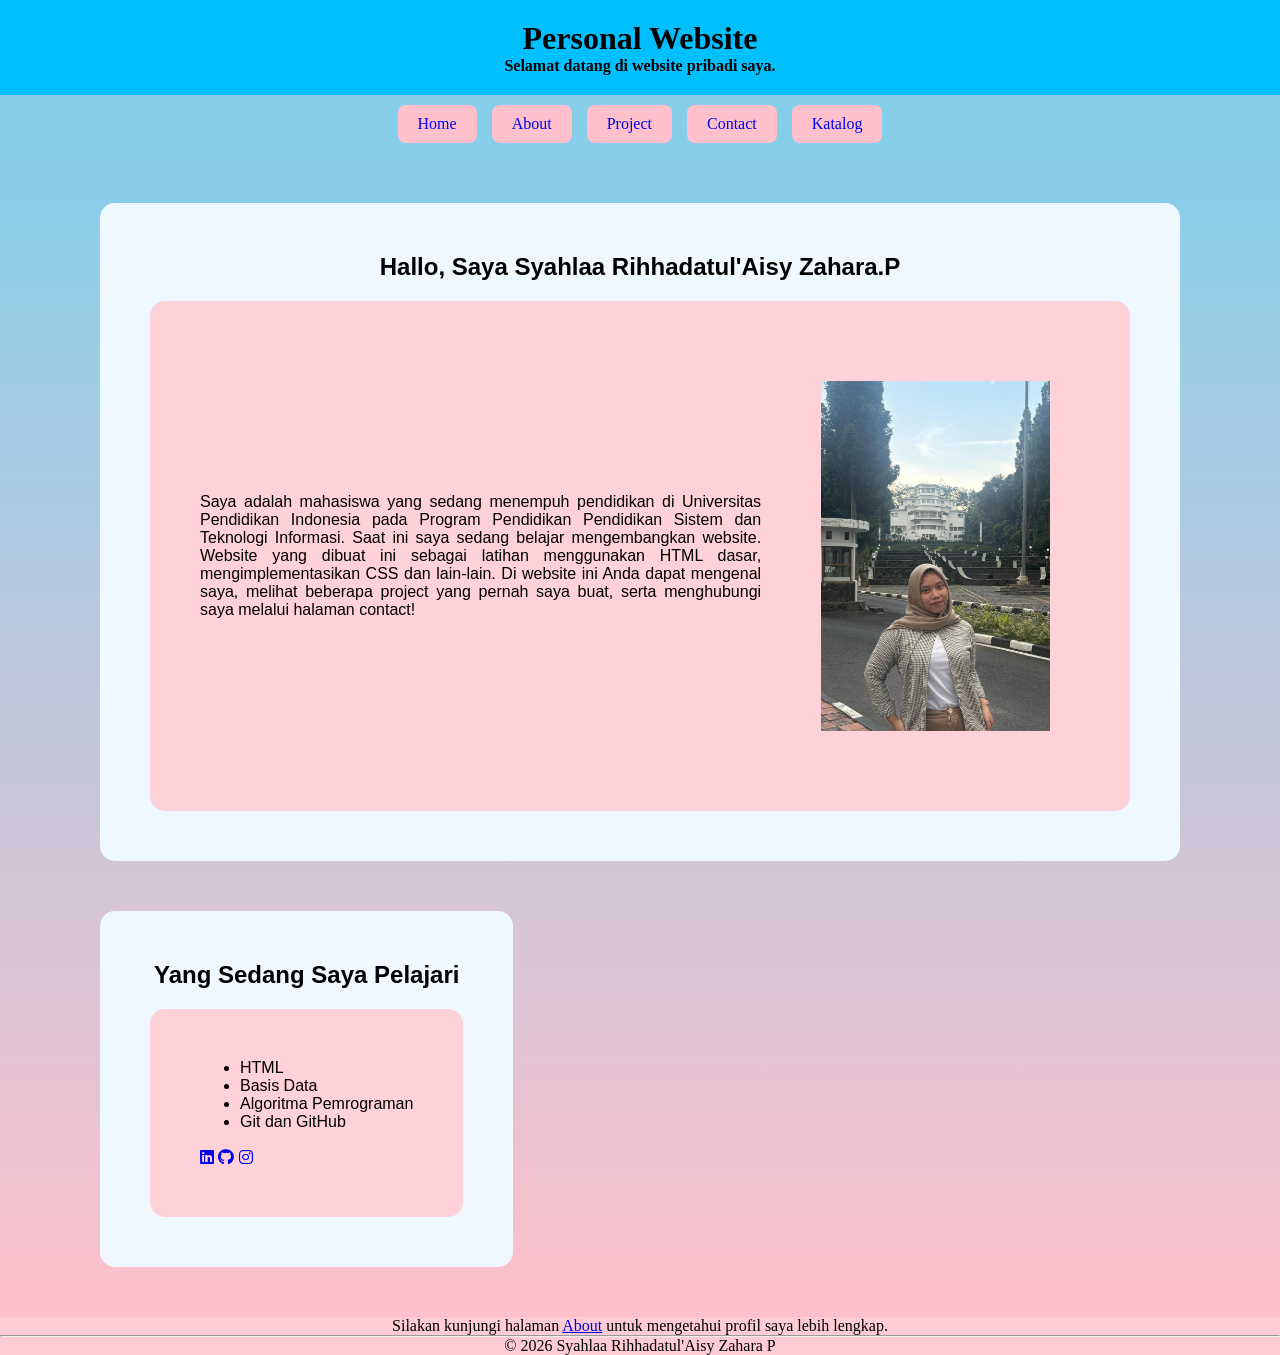
<file: index.html>
<!doctype html>
<html lang="id">
  <head>
    <meta charset="UTF-8" />
    <title>Personal Website</title>
    <link rel="stylesheet" href="style.css" />
    <link
      rel="stylesheet"
      href="https://cdnjs.cloudflare.com/ajax/libs/font-awesome/6.5.1/css/all.min.css"
    />
  </head>
  <body>
    <div class="header-content">
      <h1>Personal Website</h1>
      <h4>Selamat datang di website pribadi saya.</h4>
    </div>
    <nav>
      <div class="link-navbar">
        <a href="index.html">Home</a>
        <a href="about.html">About</a>
        <a href="project.html">Project</a>
        <a href="contact.html">Contact</a>
        <a href="katalog.html">Katalog</a>
      </div>
    </nav>
    <section id="hero">
      <div class="deskripsi">
        <h2>Hallo, Saya Syahlaa Rihhadatul'Aisy Zahara.P</h2>
        <div class="deskripsi-2">
          <div class="konten-bio">
            <div class="paragraf">
              Saya adalah mahasiswa yang sedang menempuh pendidikan di
              Universitas Pendidikan Indonesia pada Program Pendidikan
              Pendidikan Sistem dan Teknologi Informasi. Saat ini saya sedang
              belajar mengembangkan website. Website yang dibuat ini sebagai
              latihan menggunakan HTML dasar, mengimplementasikan CSS dan
              lain-lain. Di website ini Anda dapat mengenal saya, melihat
              beberapa project yang pernah saya buat, serta menghubungi saya
              melalui halaman contact!
            </div>
            <img
              src="asset/aku.jpg.jpeg"
              alt="Poto profil mahasiswa"
              width="240"
              class="poto"
            />
          </div>
        </div>
      </div>
      <div class="deskripsi">
        <h2>Yang Sedang Saya Pelajari</h2>
        <div class="deskripsi-2">
          <ul>
            <li>HTML</li>
            <li>Basis Data</li>
            <li>Algoritma Pemrograman</li>
            <li>Git dan GitHub</li>
          </ul>
          <br />
          <div class="social-icons">
            <a
              href="https://www.linkedin.com/in/syahlaa-zahara-849b17332?trk=contact-info"
              ><i class="fa-brands fa-linkedin"></i
            ></a>
            <a href="https://github.com/SyahZa30"
              ><i class="fa-brands fa-github"></i
            ></a>
            <a href="https://www.instagram.com/ptrrzht?stkn=M3VzaGd2dmF4bWE0"
              ><i class="fa-brands fa-instagram"></i
            ></a>
          </div>
        </div>
      </div>
    </section>
    <div class="footer-content">
      Silakan kunjungi halaman <a href="about.html">About</a> untuk mengetahui
      profil saya lebih lengkap.
      <hr />
      <footer>&copy; 2026 Syahlaa Rihhadatul'Aisy Zahara P</footer>
    </div>
  </body>
</html>
</file>
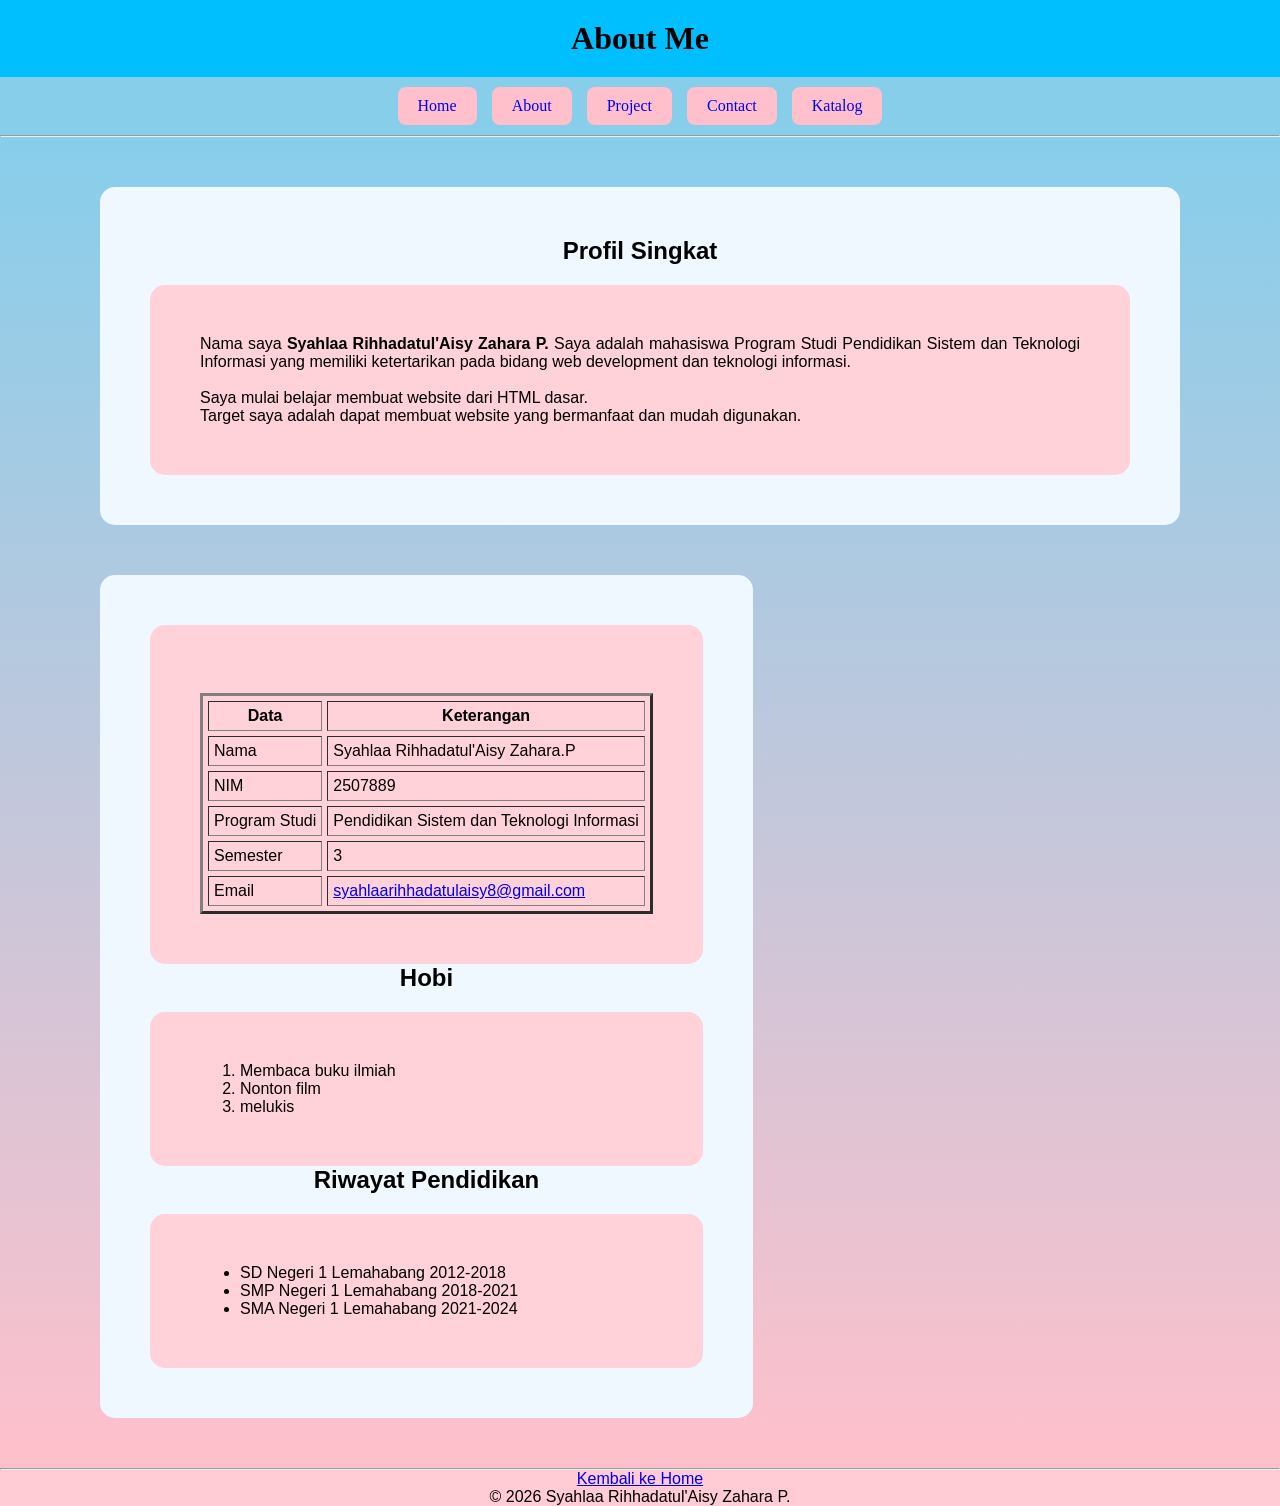
<file: about.html>
<!doctype html>
<html lang="id">
  <head>
    <meta charset="UTF-8" />
    <title>Personal Website</title>
    <link rel="stylesheet" href="style.css" />
  </head>
  <body>
    <div class="header-content">
    <h1>About Me</h1>
    </div>
    <nav>
      <div class="link-navbar">
      <a href="index.html">Home</a>
      <a href="about.html">About</a>
      <a href="project.html">Project</a>
      <a href="contact.html">Contact</a>
      <a href="katalog.html">Katalog</a>
      </div>
    </nav>
    <hr />
    <section id="hero">
    <div class="deskripsi">
      <h2>Profil Singkat</h2>
      <div class="deskripsi-2">
        <div class="paragraf">
      Nama saya <b>Syahlaa Rihhadatul'Aisy Zahara P.</b> Saya adalah mahasiswa Program Studi Pendidikan Sistem dan Teknologi Informasi yang memiliki ketertarikan pada bidang web development dan teknologi informasi.
      <br>
      <br>
      Saya mulai belajar membuat website dari HTML dasar.
      <br>
      Target saya adalah dapat membuat website yang bermanfaat dan mudah digunakan.
      </div>
      </div>
</div>
 <div class="deskripsi">
  <div class="deskripsi-2">
      <br />
    <table border="3" cellspacing="5" cellpadding="5">
      <tr>
        <td style="text-align: center" Data><b>Data</b></td>
        <td style="text-align: center" Keterangan><b>Keterangan</b></td>
      </tr>
      <tr>
        <td Nama>Nama</td>
        <td Syahlaa Rihhadatul'Aisy Zahara.P>Syahlaa Rihhadatul'Aisy Zahara.P</td>
      </tr>
       <tr>
        <td NIM>NIM</td>
        <td 2507889>2507889</td>
      </tr>
      <tr>
        <td Program Stusi>Program Studi</td>
        <td Pendidikan Sistem Teknologi dan Informasi>Pendidikan Sistem dan Teknologi Informasi</td>
      </tr>
      <tr>
        <td Semester>Semester</td>
        <td 3>3</td>
      </tr>
      <tr>
        <td Email>Email</td>
       <td><a href="mailto:syahlaarihhadatulaisy8@gmail.com"
      >syahlaarihhadatulaisy8@gmail.com</a></td>
      </tr>
    </table>
    </div>
    <h2>Hobi</h2>
    <div class="deskripsi-2">
    <ol>
      <li>Membaca buku ilmiah</li>
      <li>Nonton film</li>
      <li>melukis</li>
    </ol>
    </div>
    <h2>Riwayat Pendidikan</h2>
    <div class="deskripsi-2">
    <ul>
      <li>SD Negeri 1 Lemahabang 2012-2018</li>
      <li>SMP Negeri 1 Lemahabang 2018-2021</li>
      <li>SMA Negeri 1 Lemahabang 2021-2024</li>
    </ul>
    </div>
    </div>
     </section>
    <hr>
    <div class="footer-content">
    <footer>
      <p>
      <a href="index.html">Kembali ke Home</a> 
        <p>
          &copy; 2026 Syahlaa Rihhadatul'Aisy Zahara P.
        </p>
      </footer>
      </div>
    
  </body>
</html>
</file>
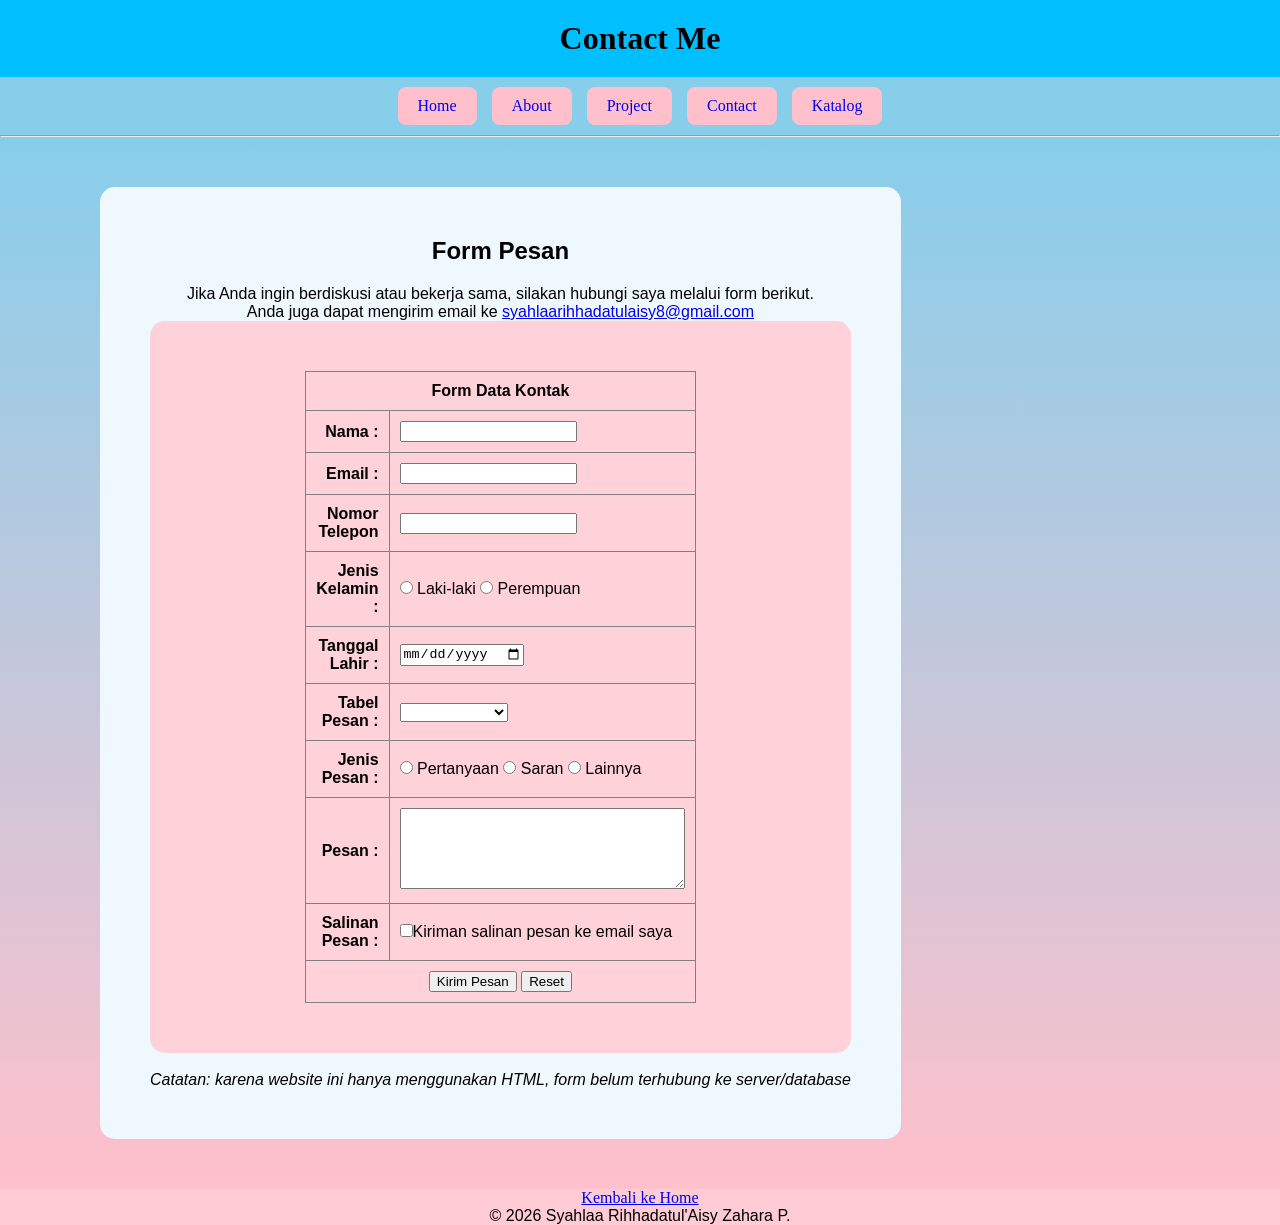
<file: contact.html>
<!doctype html>
<html lang="id">
  <head>
    <meta charset="UTF-8" />
    <title>Personal Website</title>
    <link rel="stylesheet" href="style.css" />
    <style>
      td {
        padding: 10px;
      }
      td.label {
        width: 25%;
        text-align: right;
        font-weight: bold;
      }
      /* td{
            padding: 8px;
        }
        td.label{
            width: 25%;
            text-align: right;
            font-weight: bold;
        }  */
      /* input[type="text"],
        input[type="email"],
        input[type="password"],
        input[type="number"],
        input[type="select"]{
            width: 50%;
        }
        select{
            width: 50%;
        }
        textarea{
            width: 50%;
        } */
    </style>
  </head>
  <body>
    <div class="header-content">
      <h1>Contact Me</h1>
    </div>
    <nav>
      <div class="link-navbar">
        <a href="index.html">Home</a>
        <a href="about.html">About</a>
        <a href="project.html">Project</a>
        <a href="contact.html">Contact</a>
        <a href="katalog.html">Katalog</a>
      </div>
    </nav>
    <hr />
    <section id="hero">
      <div class="deskripsi">
        <h2>Form Pesan</h2>
        <div class="paragraf-2">
          <p>
            Jika Anda ingin berdiskusi atau bekerja sama, silakan hubungi saya
            melalui form berikut.
          </p>
          Anda juga dapat mengirim email ke
          <a href="mailto:syahlaarihhadatulaisy8@gmail.com"
            >syahlaarihhadatulaisy8@gmail.com</a
          >
        </div>

        <div class="deskripsi-2">
          <form>
            <table
              border="1px solid"
              width="50%"
              style="border-collapse: collapse; margin: 0 auto"
            >
              <tr>
                <td colspan="2" style="text-align: center" Portofolio Project>
                  <b>Form Data Kontak</b>
                </td>
              </tr>
              <tr>
                <td class="label"><b>Nama :</b></td>
                <td class="input"><input type="text" name="nama" /></td>
              </tr>
              <tr>
                <td class="label"><b>Email :</b></td>
                <td class="input"><input type="email" name="email" /></td>
              </tr>
              <tr>
                <td class="label"><b>Nomor Telepon</b></td>
                <td class="input">
                  <input type="number" name="nomer_telepon" />
                </td>
              </tr>
              <tr>
                <td class="label">Jenis Kelamin :</td>
                <td class="input">
                  <input type="radio" name="laki-laki" value="Laki-laki" />
                  Laki-laki
                  <input type="radio" name="perempuan" value="Perempuan" />
                  Perempuan
                </td>
              </tr>
              <tr>
                <td class="label">Tanggal Lahir :</td>
                <td class="input">
                  <input type="date" name="tanggal_lahir" />
                </td>
              </tr>
              <tr>
                <td class="label">Tabel Pesan :</td>
                <td>
                  <select name="Tabel Pesanan">
                    <option></option>
                    <option value="Diskusi">Diskusi</option>
                    <option value="Konsultasi">Konsultasi</option>
                    <option value="Custom">Custom</option>
                    <option value="Pre-Order">Pre-Order</option>
                    <option value="Barang Ready">Barang Ready</option>
                  </select>
                </td>
              </tr>
              <tr>
                <td class="label">Jenis Pesan :</td>
                <td class="input">
                  <input type="radio" name="Jenis Pesan" value="Pertanyaan" />
                  Pertanyaan
                  <input type="radio" name="Jenis Pesan" value="Saran" /> Saran
                  <input type="radio" name="Jenis Pesan" value="Lainnya" />
                  Lainnya
                </td>
              </tr>

              <tr>
                <td class="label">Pesan :</td>
                <td class="textarea">
                  <textarea name="alamat" rows="5" cols="33"></textarea>
                </td>
              </tr>
              <tr>
                <td class="label">Salinan Pesan :</td>
                <td>
                  <input
                    type="checkbox"
                    name="Salinan Pesan"
                    value="Kiriman salinan pesan ke email saya"
                  />Kiriman salinan pesan ke email saya
                </td>
              </tr>
              <tr>
                <td colspan="2" style="text-align: center">
                  <input type="submit" value="Kirim Pesan" />
                  <input type="reset" value="Reset" />
                </td>
              </tr>
            </table>
          </form>
        </div>
        <br />
        <em
          >Catatan: karena website ini hanya menggunakan HTML, form belum
          terhubung ke server/database</em
        >
      </div>
    </section>
    <div class="footer-content">
      <a href="index.html">Kembali ke Home</a>
      <footer>
        <p>&copy; 2026 Syahlaa Rihhadatul'Aisy Zahara P.</p>
      </footer>
    </div>
  </body>
</html>
</file>
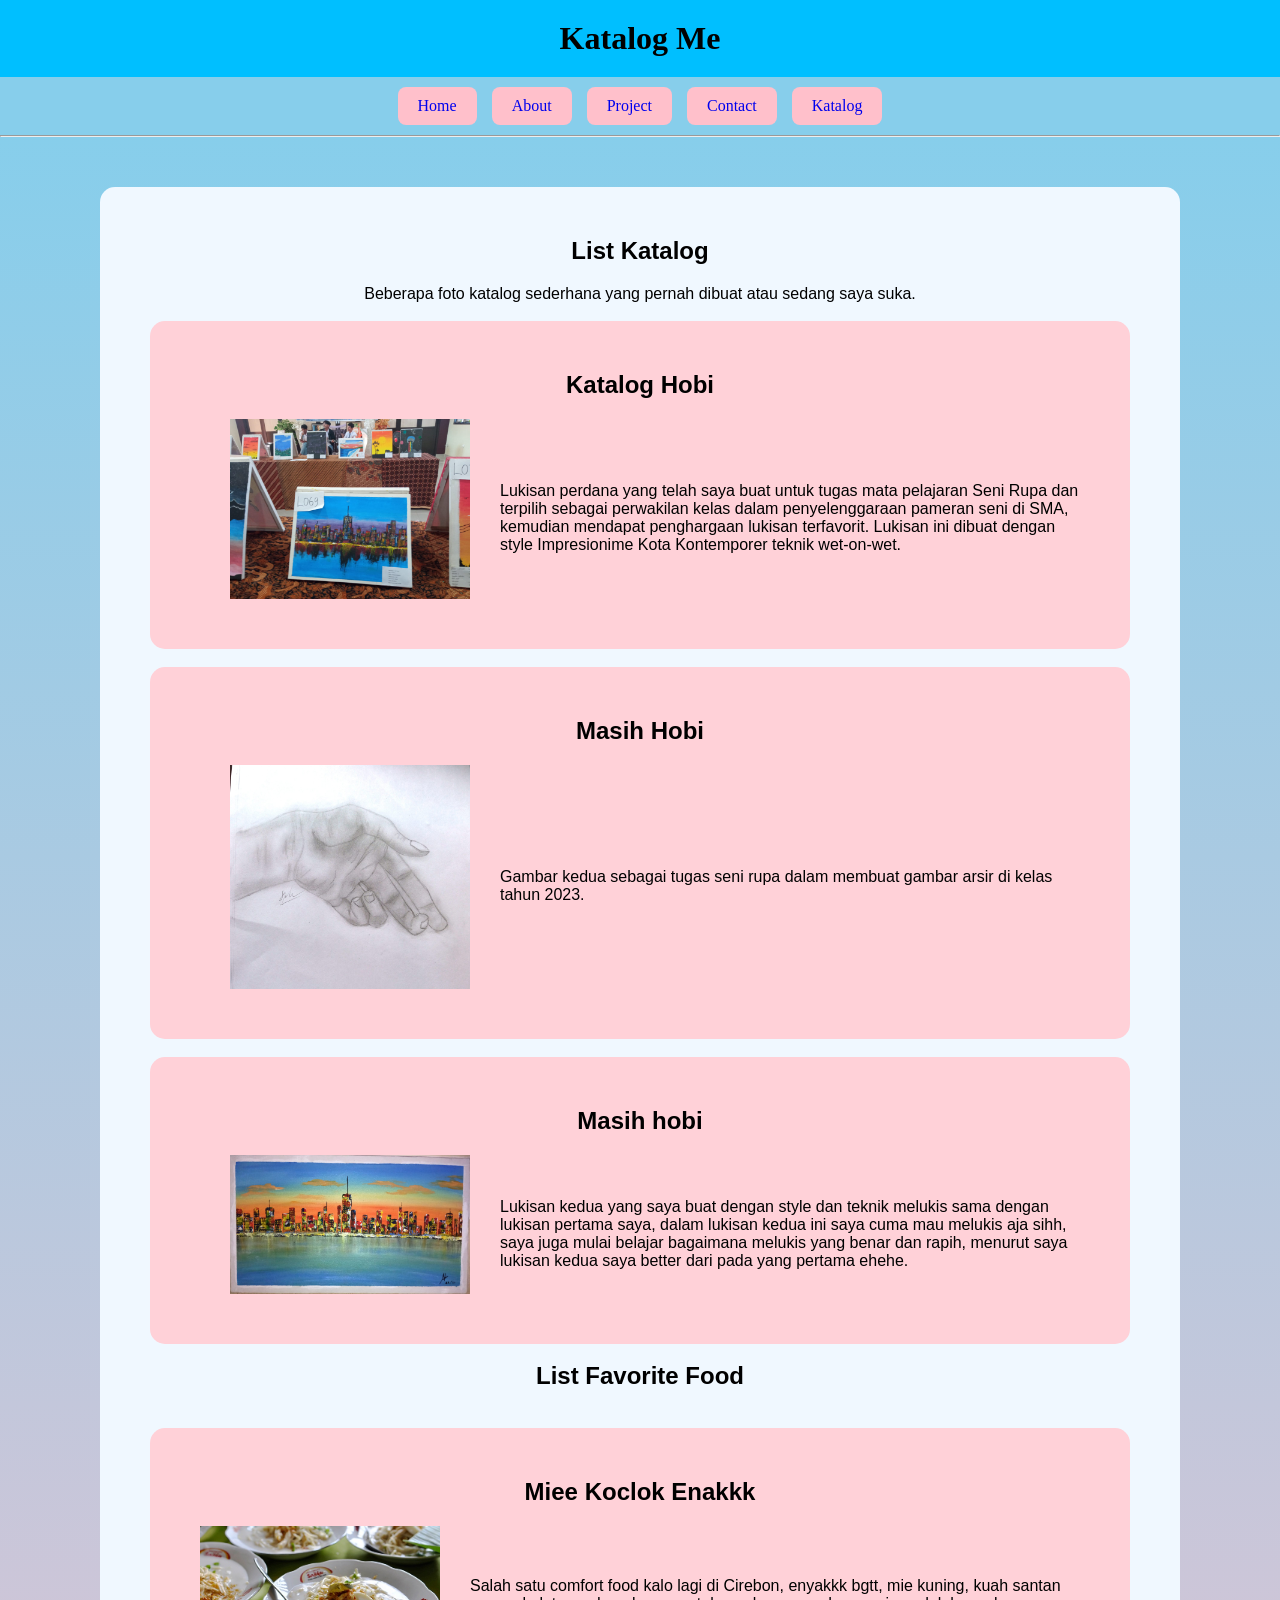
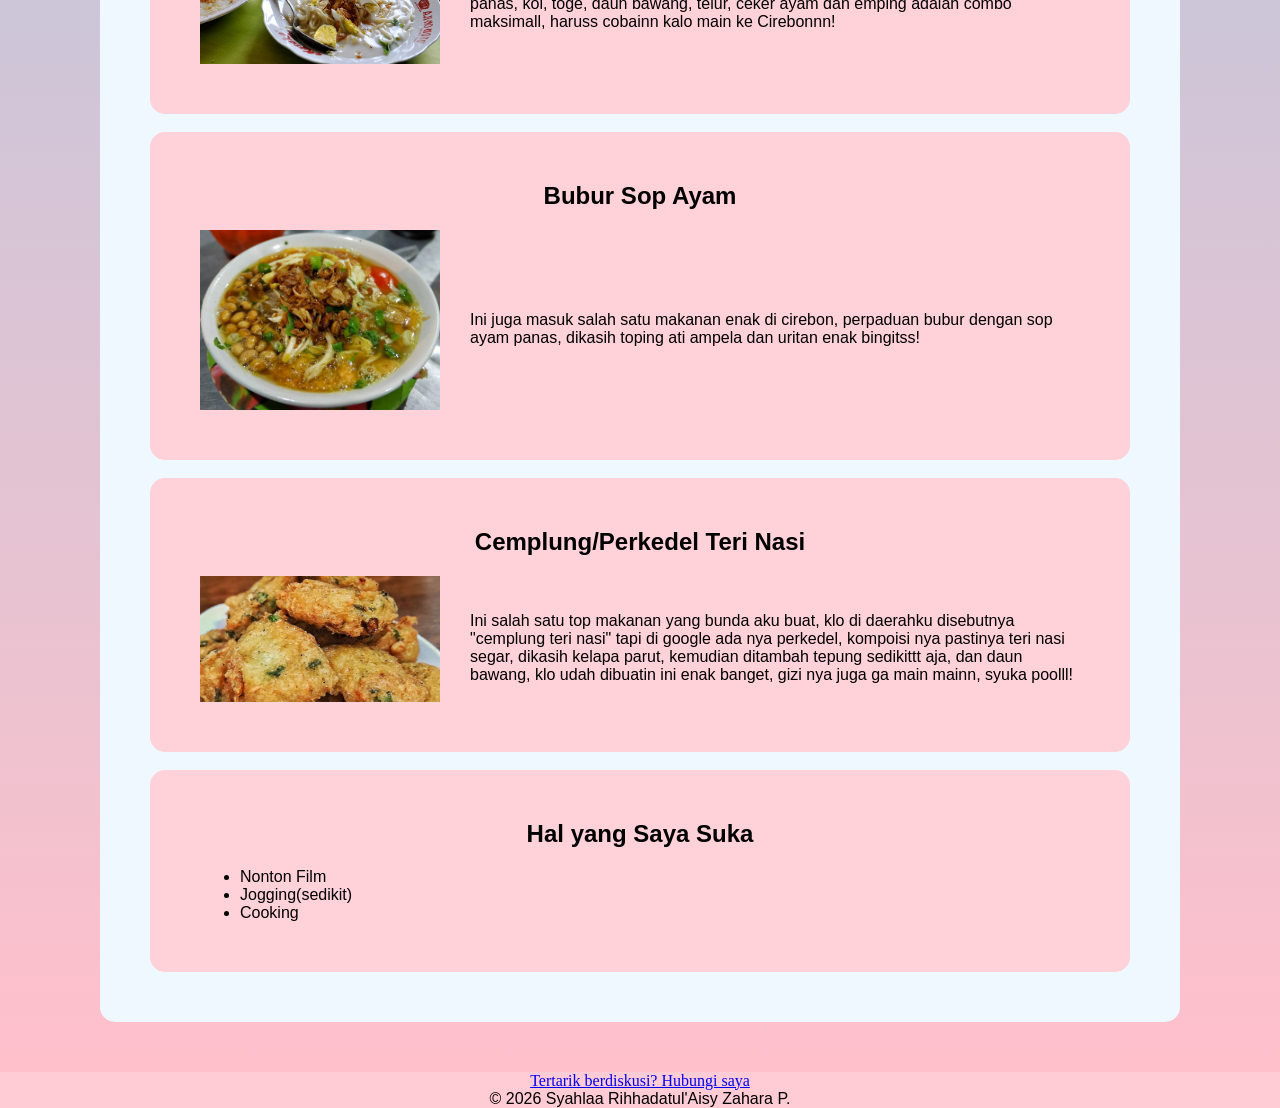
<file: katalog.html>
<!doctype html>
<html lang="id">
  <head>
    <meta charset="UTF-8" />
    <title>Personal Website</title>
    <link rel="stylesheet" href="style.css" />
  </head>
  <body>
    <div class="header-content">
      <h1>Katalog Me</h1>
    </div>
    <nav>
      <div class="link-navbar">
        <a href="index.html">Home</a>
        <a href="about.html">About</a>
        <a href="project.html">Project</a>
        <a href="contact.html">Contact</a>
        <a href="katalog.html">Katalog</a>
      </div>
    </nav>
    <hr />
    <section id="hero">
      <div class="deskripsi">
        <h2>List Katalog</h2>
        <div class="paragraf-2">
          Beberapa foto katalog sederhana yang pernah dibuat atau sedang saya
          suka.
        </div>
        <br />
        <div class="deskripsi-2">
          <h2>Katalog Hobi</h2>
          <div class="konten-bio">
            <br />
            <img src="asset/gambar1.jpeg" alt="Poto my project" width="240" />
            <br />
            Lukisan perdana yang telah saya buat untuk tugas mata pelajaran Seni
            Rupa dan terpilih sebagai perwakilan kelas dalam penyelenggaraan
            pameran seni di SMA, kemudian mendapat penghargaan lukisan
            terfavorit. Lukisan ini dibuat dengan style Impresionime Kota
            Kontemporer teknik wet-on-wet.
          </div>
        </div>
        <br />
        <div class="deskripsi-2">
          <h2>Masih Hobi</h2>
          <div class="konten-bio">
            <br />
            <img src="asset/gambar2.jpeg" alt="Poto my project" width="240" />
            <br />
            Gambar kedua sebagai tugas seni rupa dalam membuat gambar arsir di
            kelas tahun 2023.
          </div>
        </div>
        <br />
        <div class="deskripsi-2">
          <h2>Masih hobi</h2>
          <div class="konten-bio">
            <br />
            <img src="asset/gambar3.jpeg" alt="Poto my project" width="240" />
            <br />
            Lukisan kedua yang saya buat dengan style dan teknik melukis sama
            dengan lukisan pertama saya, dalam lukisan kedua ini saya cuma mau
            melukis aja sihh, saya juga mulai belajar bagaimana melukis yang
            benar dan rapih, menurut saya lukisan kedua saya better dari pada
            yang pertama ehehe.
          </div>
        </div>
        <br />
        <h2>List Favorite Food</h2>
        <br />
        <div class="deskripsi-2">
          <h2>Miee Koclok Enakkk</h2>
          <div class="konten-bio">
            <img
              src="asset/miekoclok.jpg"
              alt="Poto my favorite food"
              width="240"
            />
            <br />
            Salah satu comfort food kalo lagi di Cirebon, enyakkk bgtt, mie
            kuning, kuah santan panas, kol, toge, daun bawang, telur, ceker ayam
            dan emping adalah combo maksimall, haruss cobainn kalo main ke
            Cirebonnn!
          </div>
        </div>
        <br />
        <div class="deskripsi-2">
          <h2>Bubur Sop Ayam</h2>
          <div class="konten-bio">
            <img
              src="asset/bubursop.jpg"
              alt="Poto my favorite food"
              width="240"
            />
            <br />
            Ini juga masuk salah satu makanan enak di cirebon, perpaduan bubur
            dengan sop ayam panas, dikasih toping ati ampela dan uritan enak
            bingitss!
          </div>
        </div>
        <br />
        <div class="deskripsi-2">
          <h2>Cemplung/Perkedel Teri Nasi</h2>
          <div class="konten-bio">
            <img
              src="asset/perkedelteri.jpg"
              alt="Poto my favorite food"
              width="240"
            />
            <br />
            Ini salah satu top makanan yang bunda aku buat, klo di daerahku
            disebutnya "cemplung teri nasi" tapi di google ada nya perkedel,
            kompoisi nya pastinya teri nasi segar, dikasih kelapa parut,
            kemudian ditambah tepung sedikittt aja, dan daun bawang, klo udah
            dibuatin ini enak banget, gizi nya juga ga main mainn, syuka poolll!
          </div>
        </div>
        <br />
        <div class="deskripsi-2">
          <h2>Hal yang Saya Suka</h2>
          <ul>
            <li>Nonton Film</li>
            <li>Jogging(sedikit)</li>
            <li>Cooking</li>
          </ul>
        </div>
      </div>
    </section>
    <div class="footer-content">
      <a href="contact.html">Tertarik berdiskusi? Hubungi saya</a>
      <footer>
        <p>&copy; 2026 Syahlaa Rihhadatul'Aisy Zahara P.</p>
      </footer>
    </div>
  </body>
</html>
</file>
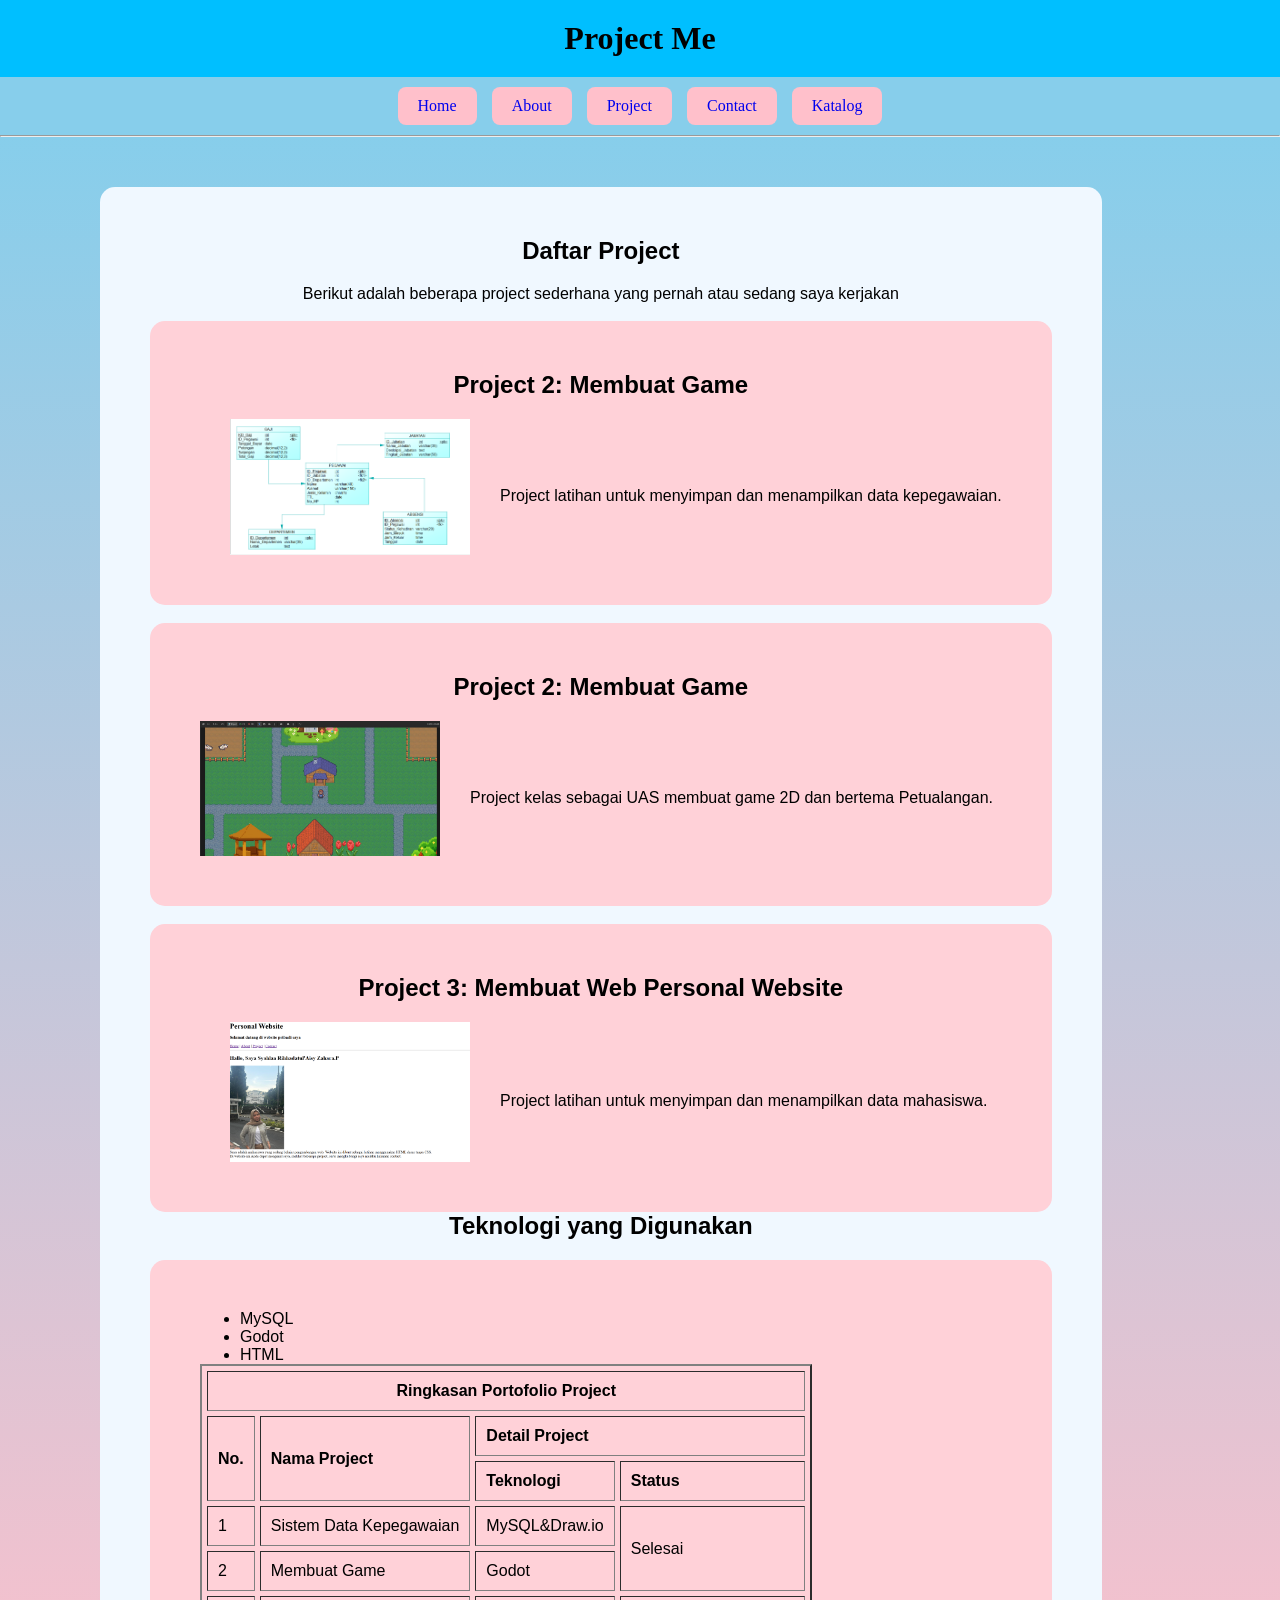
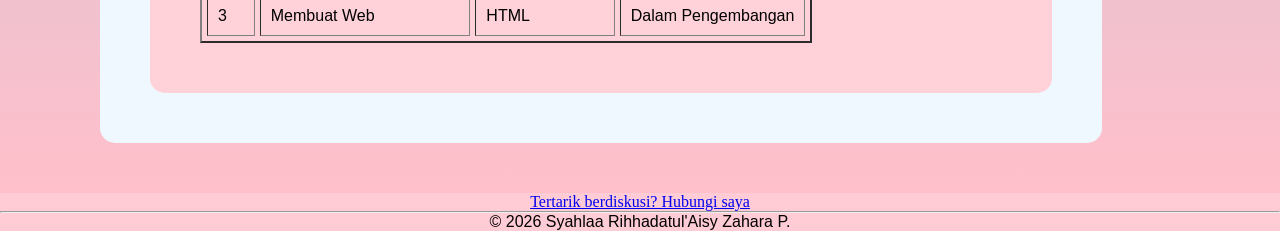
<file: project.html>
<!doctype html>
<html lang="id">
  <head>
    <meta charset="UTF-8" />
    <title>Personal Website</title>
    <link rel="stylesheet" href="style.css" />
  </head>
  <body>
    <div class="header-content">
      <h1>Project Me</h1>
    </div>
    <nav>
      <div class="link-navbar">
        <a href="index.html">Home</a>
        <a href="about.html">About</a>
        <a href="project.html">Project</a>
        <a href="contact.html">Contact</a>
        <a href="katalog.html">Katalog</a>
      </div>
    </nav>
    <hr />
    <section id="hero">
      <div class="deskripsi">
        <h2>Daftar Project</h2>
        <div class="paragraf-2">
          Berikut adalah beberapa project sederhana yang pernah atau sedang saya
          kerjakan
        </div>
        <br />
        <div class="deskripsi-2">
          <h2>Project 2: Membuat Game</h2>
          <div class="konten-bio">
            <br />
            <img src="asset/sistem.jpg.png" alt="Poto my project" width="240" />
            <br />
            Project latihan untuk menyimpan dan menampilkan data kepegawaian.
          </div>
        </div>
        <br />
        <div class="deskripsi-2">
          <h2>Project 2: Membuat Game</h2>
          <div class="konten-bio">
            <img src="asset/game.jpg.jpeg" alt="Poto my project" width="240" />
            <br />
            Project kelas sebagai UAS membuat game 2D dan bertema Petualangan.
          </div>
        </div>
        <br />
        <div class="deskripsi-2">
          <h2>Project 3: Membuat Web Personal Website</h2>
          <div class="konten-bio">
            <br />
            <img src="asset/web.jpg.png" alt="Poto my project" width="240" />
            <br />
            Project latihan untuk menyimpan dan menampilkan data mahasiswa.
          </div>
        </div>

        <h2>Teknologi yang Digunakan</h2>
        <div class="deskripsi-2">
          <ul>
            <li>MySQL</li>
            <li>Godot</li>
            <li>HTML</li>
          </ul>
          <table border="2" cellspacing="5" cellpadding="10">
            <tr>
              <td colspan="4" style="text-align: center" Portofolio Project>
                <b>Ringkasan Portofolio Project</b>
              </td>
            </tr>
            <tr>
              <th rowspan="2" No.><b>No.</b></th>
              <th rowspan="2" Nama Project><b>Nama Project</b></th>
              <th colspan="2" Detail Project><b>Detail Project</b></th>
            </tr>
            <tr>
              <th Teknologi><b>Teknologi</b></th>
              <th Status><b>Status</b></th>
            </tr>
            <tr>
              <td 1>1</td>
              <td Sistem Data Kepegawaian>Sistem Data Kepegawaian</td>
              <td MySQL&Draw.io>MySQL&Draw.io</td>
              <td rowspan="2" Selesai>Selesai</td>
            </tr>
            <tr>
              <td 2>2</td>
              <td Membuat Game>Membuat Game</td>
              <td Godot>Godot</td>
            </tr>
            <tr>
              <td 3>3</td>
              <td Membuat Web>Membuat Web</td>
              <td HTML>HTML</td>
              <td Dalam Pengembangan>Dalam Pengembangan</td>
            </tr>
          </table>
        </div>
      </div>
    </section>
    <div class="footer-content">
      <a href="contact.html">Tertarik berdiskusi? Hubungi saya</a>
      <hr />
      <footer>
        <p>&copy; 2026 Syahlaa Rihhadatul'Aisy Zahara P.</p>
      </footer>
    </div>
  </body>
</html>
</file>
<file: style.css>
*{margin: 0;
}

.header-content{
    text-align: center;
    padding: 20px;
    background-color: deepskyblue;
}

p{
    font-family: Verdana, Geneva, Tahoma, sans-serif;
}

.link-navbar{
    display: flex;
    background-color: skyblue;
    align-items: center;
    justify-content: center;
    gap: 15px;
    padding: 10px;
}

.link-navbar a{
    text-decoration: none;
    color: #05374a
    flex-direction: row;
    background-color: pink;
    padding: 10px 20px;
    border-radius: 8px;
    box-shadow: 0px 4px 4px rgba(0,0,0,0,25);
    transition: 0.3s;
}

.link-navbar a:hover{
    background-color: #0284c7;
    color: white;
}

.poto{
 height: 350px;
    padding: 30px;
      
}

#hero{
    background: linear-gradient( skyblue, pink);
    display: flex;
    padding: 50px;
    align-items: center;
    flex-wrap: wrap;
    flex-direction: row;
    justify-content: space-between;
    gap: 50px;
    padding: 50px 100px;

    animation: mySlide;
    animation-play-state: running;
    animation-iteration-count: 1;
    animation-delay: 2s;
    animation-duration: 5s;
    animation-timing-function: linear;

}

@keyframes mySlide{
    from{margin-left: 100%;}
    to{margin-left: 0%;}
}

.deskripsi{
    background-color: aliceblue;
    font-family: Verdana, Geneva, Tahoma, sans-serif;
    text-align: left;
    color:blanchedalmond
    width: 500px;
    padding: 50px;
    border-radius: 15px;
    align-items: center;
    gap: 20px;
}

.deskripsi h2{
    margin-bottom: 20px;
    text-align: center;
}

.konten-bio{
    display: flex;
    align-items: center;
    gap: 30px;
}

.deskripsi-2{
 background-color: rgb(255, 209, 216);
    text-align: left;
    color:blanchedalmond
    width: 500px;
    padding: 50px;
    border-radius: 15px;
    align-items: center;
    gap: 20px;   
}

.paragraf{
    text-align: justify;
    gap: 20px;
}

.paragraf-2{
    text-align: center;
    gap: 20px;
}

.footer-content{
    background-color: rgb(255, 203, 212);
    text-align: center;
}
</file>
